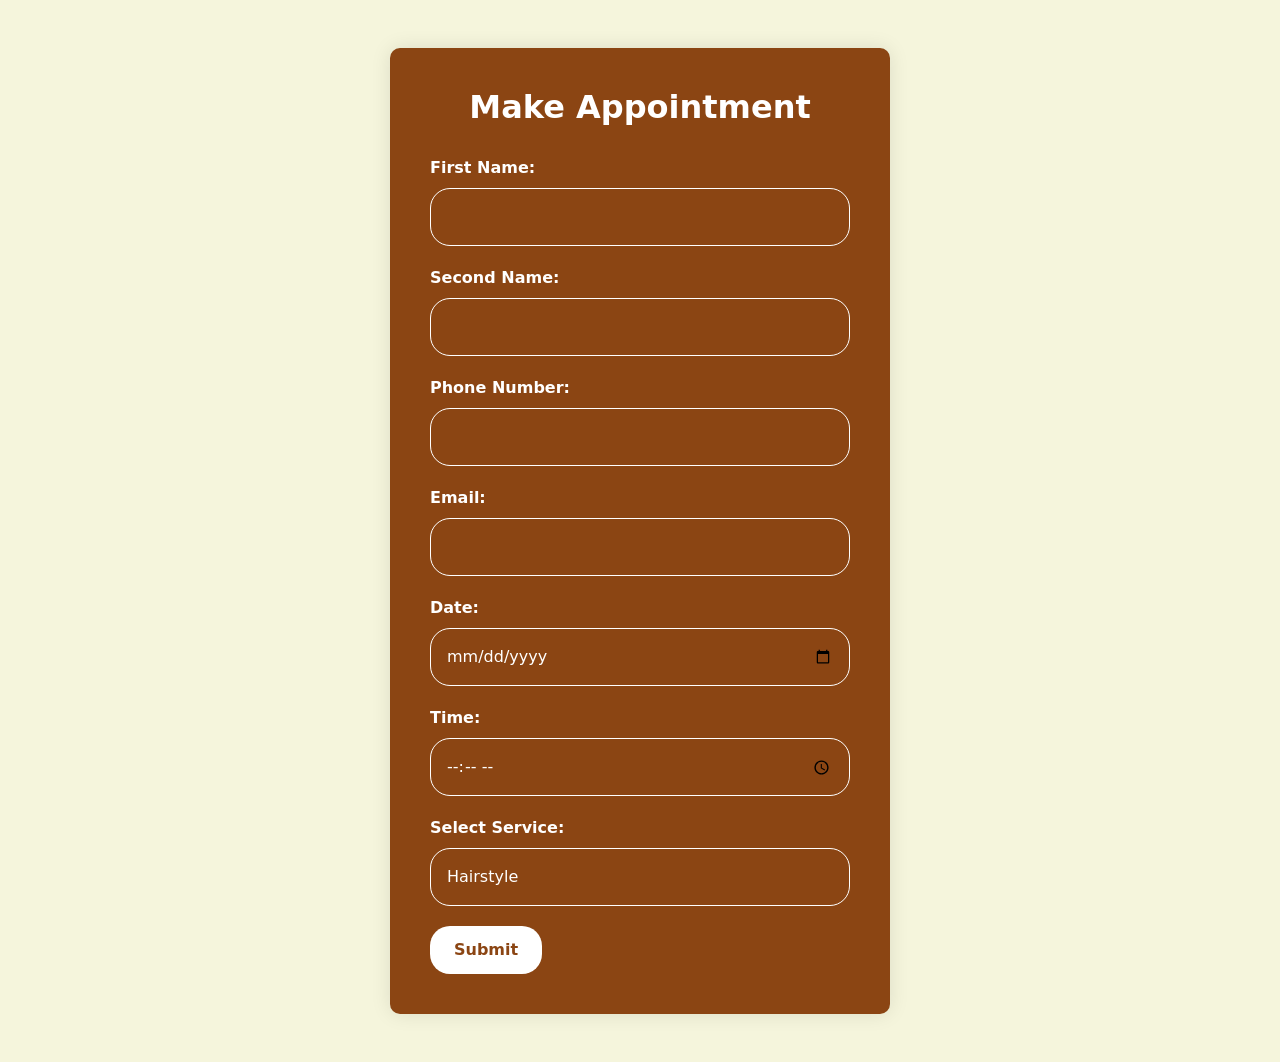
<file: SalonProjectV1/demo/src/main/resources/templates/add_customer.html>
<!DOCTYPE html>
<html lang="en" xmlns:th="http://www.thymeleaf.org">
<head>
    <meta charset="UTF-8">
    <title>Add Customer</title>
    <!-- Bootstrap 5 CSS -->
    <link rel="stylesheet" href="https://cdn.jsdelivr.net/npm/bootstrap@5.7.0/dist/css/bootstrap.min.css">
    <!-- Animate.css -->
    <link rel="stylesheet" href="https://cdnjs.cloudflare.com/ajax/libs/animate.css/4.1.1/animate.min.css">
    <!-- Custom CSS -->
    <style>
        body {
            background-color: beige;
        }

        .form-container {
            max-width: 500px;
            padding: 40px;
            border-radius: 10px;
            box-shadow: 0 0 20px rgba(0, 0, 0, 0.1);
            animation: fadeInAnimation 1s ease-in-out;
            background-color: #8B4513;
            margin: 0 auto;
        }

        .form-container h2 {
            font-weight: bold;
            text-align: center;
            color: #ffffff;
            margin-bottom: 30px;
        }

        .form-container .form-group {
            margin-bottom: 20px;
        }

        .form-container label {
            font-weight: bold;
            font-size: 16px;
            display: block;
            margin-bottom: 8px;
            color: #ffffff;
        }

        .form-container .form-control {
            border-radius: 20px;
            padding: 16px;
            font-size: 16px;
            box-shadow: none;
            border: 1px solid #ffffff;
            background-color: transparent;
            color: #ffffff;
        }

        .form-container .form-control:focus {
            box-shadow: none;
            border-color: #ffffff;
        }

        .form-container .btn-primary {
            background-color: #ffffff;
            border: none;
            border-radius: 20px;
            padding: 12px 24px;
            font-size: 16px;
            font-weight: bold;
            transition: background-color 0.3s ease;
            color: #8B4513;
        }

        .form-container .btn-primary:hover {
            background-color: #e1e1e1;
        }

        /* Additional animations and hover effects */
        .form-container .form-group input,
        .form-container .form-group textarea {
            transition: border-color 0.3s ease;
        }

        .form-container .form-group input:focus,
        .form-container .form-group textarea:focus {
            border-color: #ffffff;
        }

        .form-container .form-group label {
            transition: color 0.3s ease;
        }

        .form-container .form-group:hover label {
            color: #ffffff;
        }
    </style>
</head>
<body>
    <div class="container py-5">
        <div class="form-container animate__animated animate__fadeIn">
            <h2>Make Appointment</h2>
            <form action="/addCustomer" method="post">
                <div class="form-group">
                    <label for="firstName">First Name:</label>
                    <input type="text" id="firstName" name="firstName" class="form-control">
                </div>
                <div class="form-group">
                    <label for="secondName">Second Name:</label>
                    <input type="text" id="secondName" name="secondName" class="form-control">
                </div>
                <div class="form-group">
                    <label for="phoneNumber">Phone Number:</label>
                    <input type="text" id="phoneNumber" name="phoneNumber" class="form-control">
                </div>
                <div class="form-group">
                    <label for="email">Email:</label>
                    <input type="email" id="email" name="email" class="form-control">
                </div>
                <div class="form-group">
                    <label for="date">Date:</label>
                    <input type="date" id="date" name="date" class="form-control">
                </div>
                <div class="form-group">
                    <label for="time">Time:</label>
                    <input type="time" id="time" name="time" class="form-control">
                </div>
                <div class="form-group">
                    <label for="message">Select Service:</label>
                    <select class="form-control" id="message" name="message">
                        <option>Hairstyle</option>
                        <option>Styling</option>
                        <option>Manicure</option>
                        <option>Pedicure</option>
                    </select>
                </div>
                <button type="submit" class="btn btn-primary">Submit</button>
            </form>
        </div>
    </div>
</body>
</html>
</file>
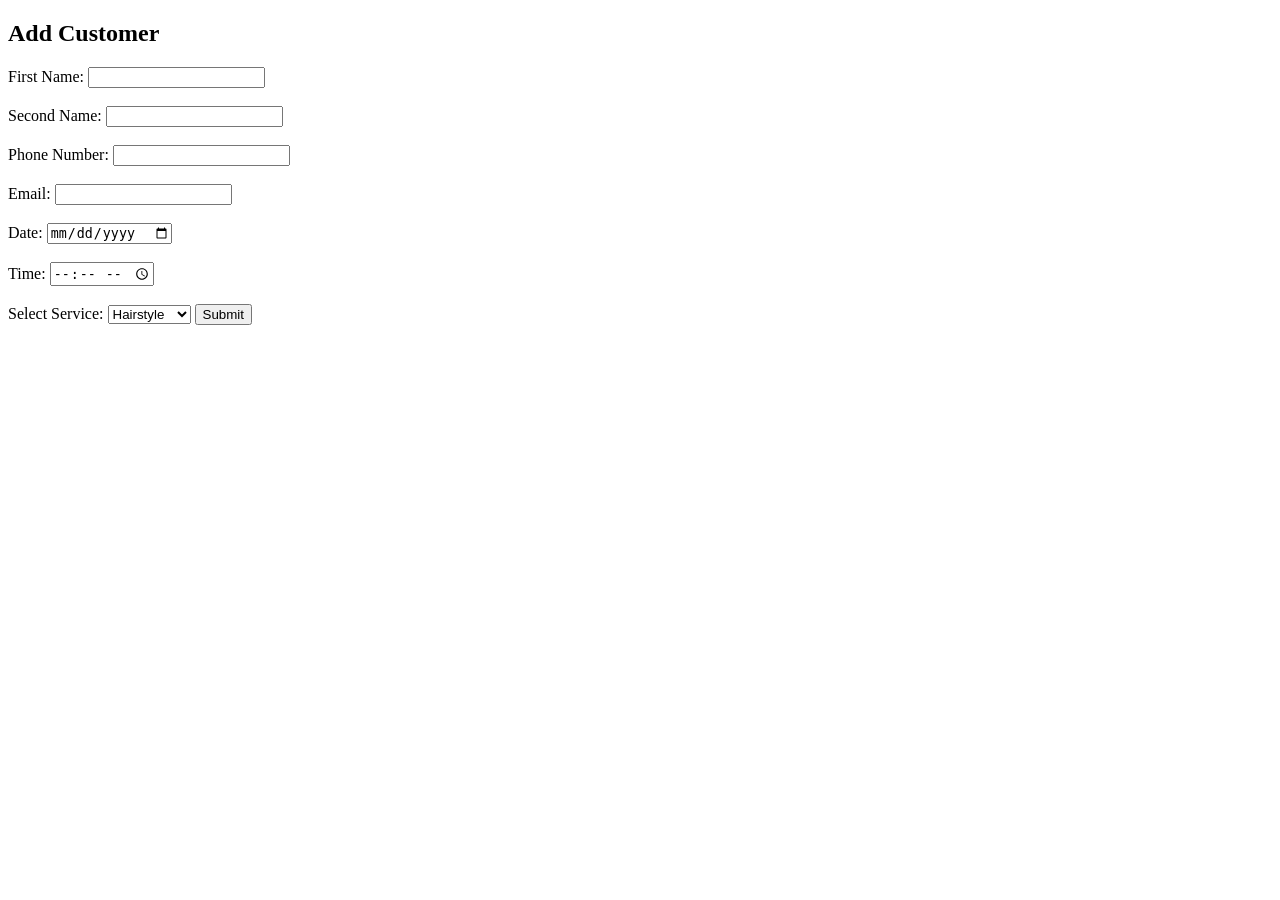
<file: SalonProjectV1/demo/src/main/resources/templates/add_customer1.html>
<!DOCTYPE html>
<html lang="en" xmlns:th="http://www.thymeleaf.org">
<head>
    <meta charset="UTF-8">
    <title>Add Customer</title>
</head>
<body>
    <h2>Add Customer</h2>
    <form action="/addCustomer" method="post" th:object="${customer}">
        <label for="firstName">First Name:</label>
        <input type="text" id="firstName" name="firstName" th:field="*{firstName}"><br><br>
        
        <label for="secondName">Second Name:</label>
        <input type="text" id="secondName" name="secondName" th:field="*{secondName}"><br><br>
        
        <label for="phoneNumber">Phone Number:</label>
        <input type="text" id="phoneNumber" name="phoneNumber" th:field="*{phoneNumber}"><br><br>
        
        <label for="email">Email:</label>
        <input type="email" id="email" name="email" th:field="*{email}"><br><br>
        
        <label for="date">Date:</label>
        <input type="date" id="date" name="date" th:field="*{date}"><br><br>
        
        <label for="time">Time:</label>
        <input type="time" id="time" name="time" th:field="*{time}"><br><br>
        
      
            <label for="service">Select Service:</label>
            <select class="form-control" th:field="*{service}">
                <option>Hairstyle </option>
                <option> Styling</option>
                <option>Manicure </option> 
                <option>>Pedicure</option>
            </select>
        <input type="submit" value="Submit">
    </form>
</body>
</html>
</file>
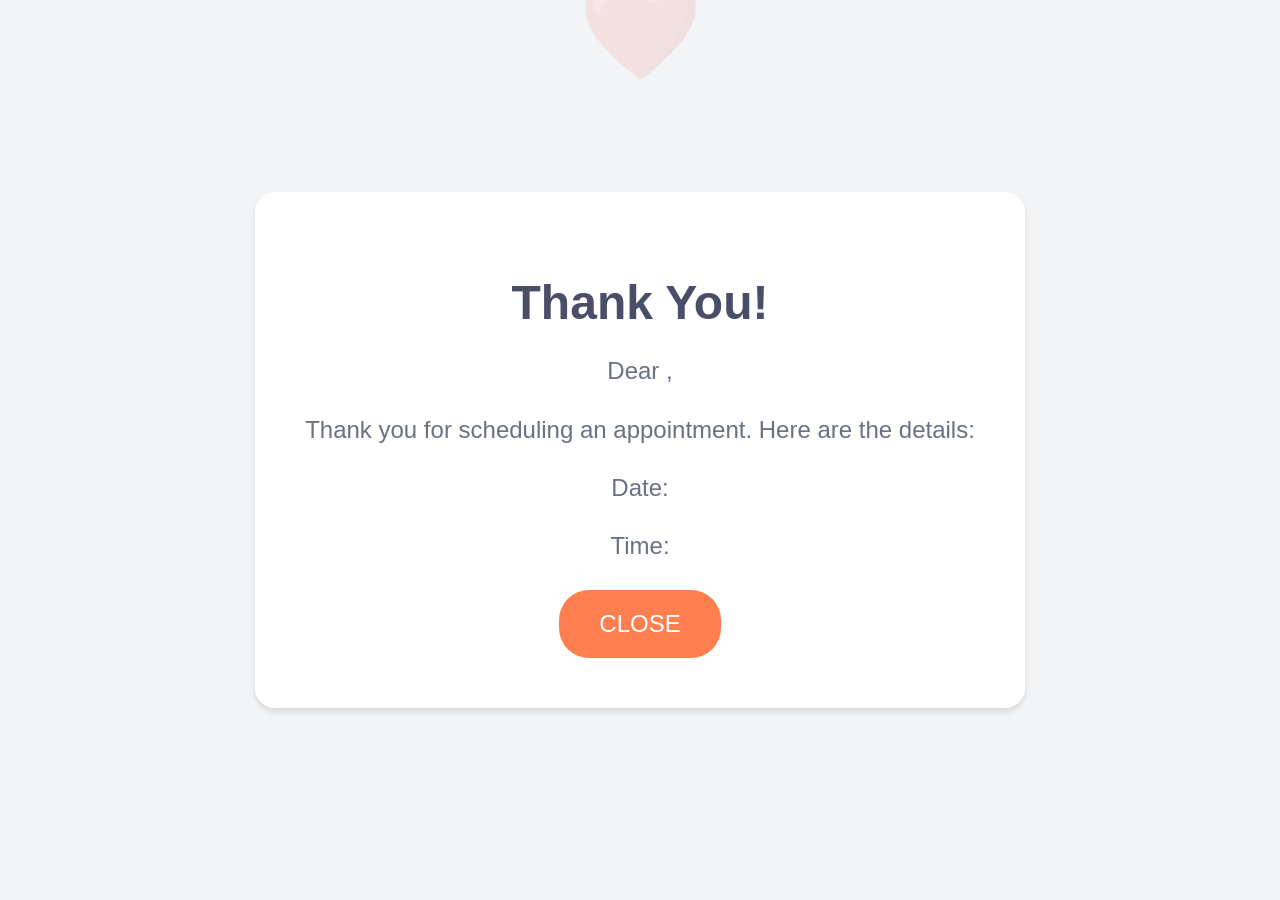
<file: SalonProjectV1/demo/src/main/resources/templates/appointment-success.html>
<!DOCTYPE html>
<html xmlns:th="http://www.thymeleaf.org">
<head>
    <meta charset="UTF-8">
    <meta name="viewport" content="width=device-width, initial-scale=1.0">
    <title>Thank You</title>
    <style>
        body {
            margin: 0;
            font-family: 'Arial', sans-serif;
            background-color: #f3f4f6;
            display: flex;
            justify-content: center;
            align-items: center;
            height: 100vh;
        }

        .container {
            background-color: #fff;
            border-radius: 20px;
            box-shadow: 0 4px 6px rgba(0, 0, 0, 0.1);
            padding: 50px;
            text-align: center;
        }

        h1 {
            font-size: 48px;
            color: #4a4e69;
            margin-bottom: 20px;
        }

        p {
            font-size: 24px;
            color: #6b7085;
            margin-bottom: 30px;
        }

        .name {
            font-weight: bold;
            color: #6b7085;
            font-size: 28px;
        }

        .btn {
            background-color: #ff7f51;
            color: #fff;
            border: none;
            border-radius: 30px;
            padding: 20px 40px;
            font-size: 24px;
            cursor: pointer;
            transition: background-color 0.3s ease;
            text-transform: uppercase;
        }

        .btn:hover {
            background-color: #ff6b38;
        }

        .decoration {
            position: absolute;
            top: -30px;
            left: 50%;
            transform: translateX(-50%);
            font-size: 100px;
            color: #ff7f51;
            opacity: 0.1;
        }

        @media (max-width: 768px) {
            .container {
                padding: 30px;
            }
            h1 {
                font-size: 36px;
            }
            p {
                font-size: 20px;
            }
            .name {
                font-size: 24px;
            }
            .btn {
                padding: 15px 30px;
                font-size: 20px;
            }
            .decoration {
                font-size: 60px;
                top: -20px;
            }
        }
    </style>
</head>
<body>
    <div class="decoration">❤️</div>
    <div class="container">
        <h1>Thank You!</h1>
        <p>Dear <span class="name" th:text="${name}"></span>,</p>
        <p>Thank you for scheduling an appointment. Here are the details:</p>
        <p>Date: <span th:text="${customer.date}"></span></p>
        <p>Time: <span th:text="${customer.time}"></span></p>
        <button class="btn" onclick="window.location.href='/index'">Close</button>
    </div>
</body>
</html>
</file>
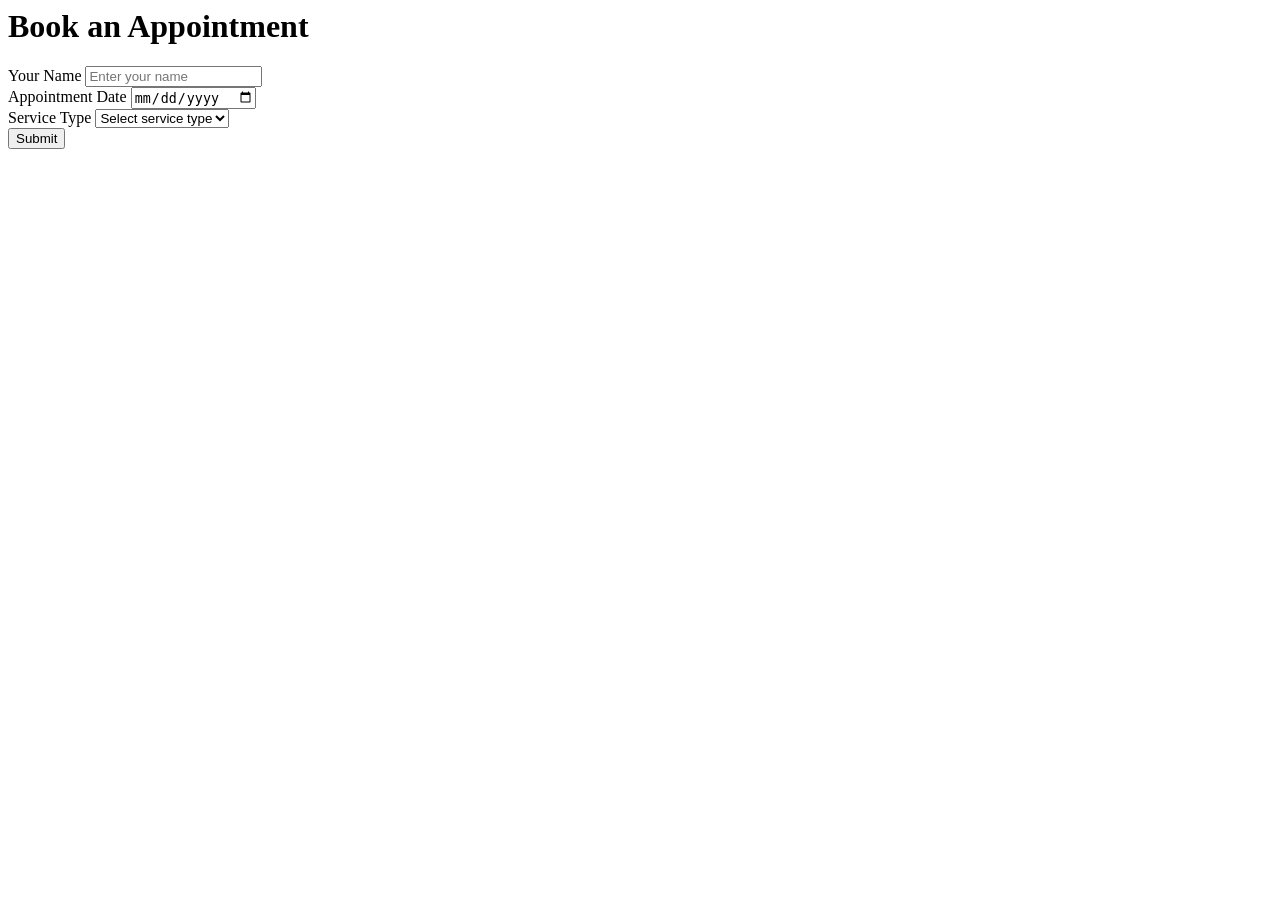
<file: SalonProjectV1/demo/src/main/resources/templates/appointment.html>
<body>
    <div class="container">
        <h1>Book an Appointment</h1>

        <form action="/submitAppointment" method="post">
        
            <div class="mb-3">
                <label for="customerName" class="form-label">Your Name</label>
                <input type="text" class="form-control" id="customerName" placeholder="Enter your name">
            </div>
            <div class="mb-3">
                <label for="appointmentDate" class="form-label">Appointment Date</label>
                <input type="date" class="form-control" id="appointmentDate">
            </div>
            <div class="mb-3">
                <label for="serviceType" class="form-label">Service Type</label>
                <select class="form-select" id="serviceType">
                    <option selected>Select service type</option>
                    <option value="haircut">Haircut</option>
                    <option value="manicure">Manicure</option>
                    <option value="pedicure">Pedicure</option>
                </select>
            </div>
            <button type="submit" class="btn btn-primary">Submit</button>
        </form>
    </div>
</body>
</file>
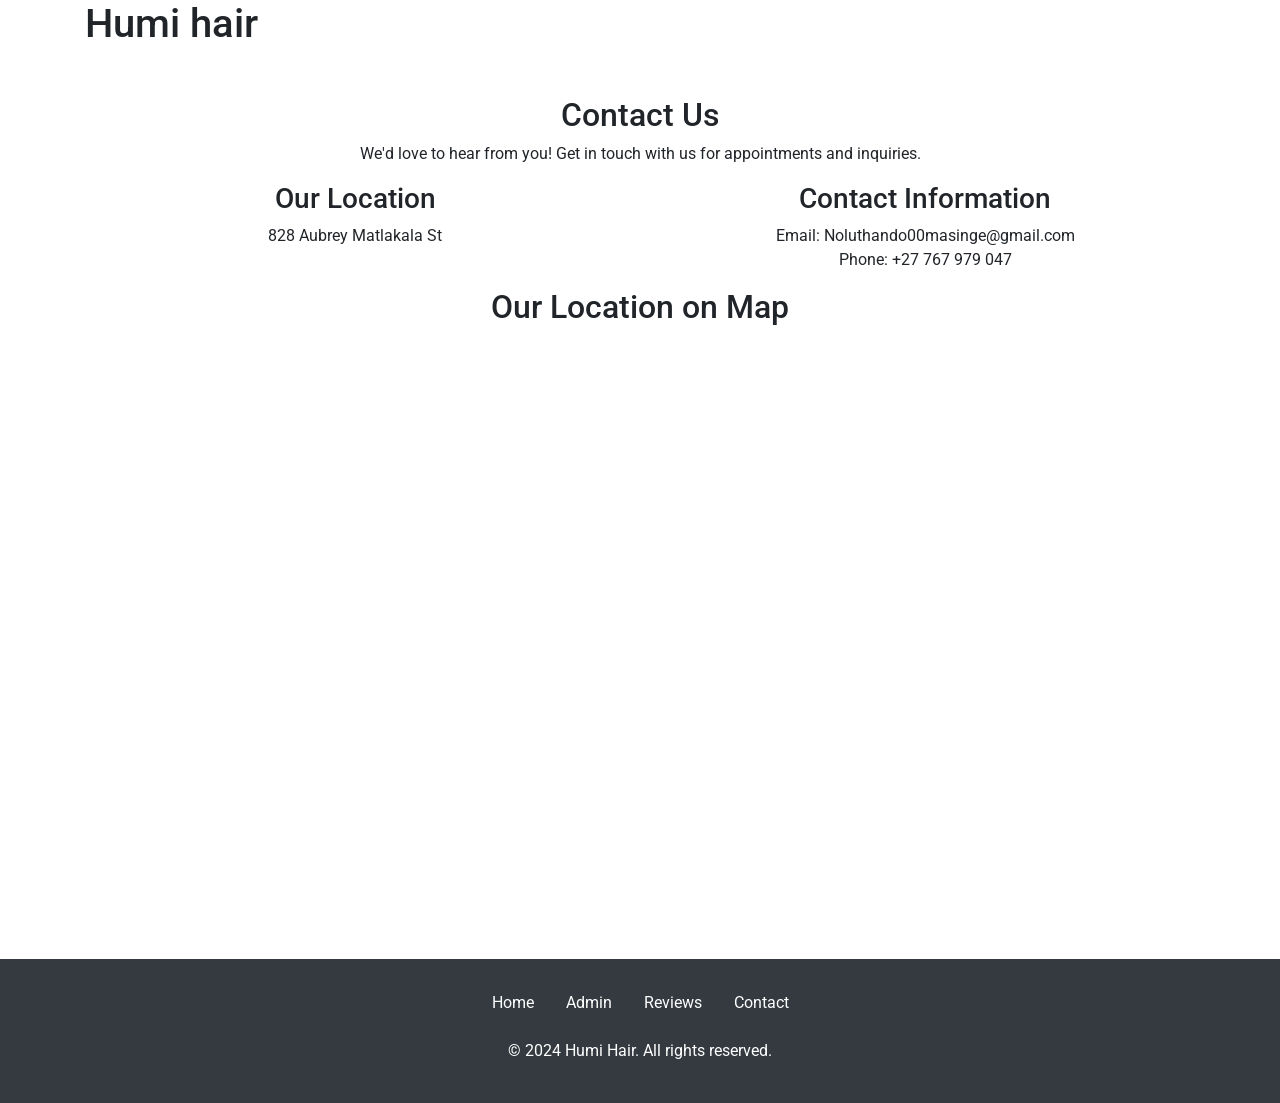
<file: SalonProjectV1/demo/src/main/resources/templates/contact.html>
<!DOCTYPE html>
<html lang="en">
<head>
    <meta charset="UTF-8">
    <meta name="viewport" content="width=device-width, initial-scale=1.0">
    <title>Contact Us - Humi Hairs</title>
    <link href="https://maxcdn.bootstrapcdn.com/bootstrap/4.5.2/css/bootstrap.min.css" rel="stylesheet">
    <link href="https://fonts.googleapis.com/css2?family=Playfair+Display:wght@400;700&family=Roboto:wght@400;700&display=swap" rel="stylesheet">
</head>
<body>
    <header>
        <div class="container">
            <h1>Humi hair</h1>
            <nav>
                <ul class="nav justify-content-center">
                    <li class="nav-item"><a class="nav-link text-white" href="index.html">Home</a></li>
                    <li class="nav-item"><a class="nav-link text-white" href="review.html">Reviews</a></li>
                    <li class="nav-item"><a class="nav-link text-white" href="contact.html">Contact</a></li>
                </ul>
            </nav>
        </div>
    </header>

    <section class="contact-info text-center">
        <div class="container">
            <h2>Contact Us</h2>
            <p>We'd love to hear from you! Get in touch with us for appointments and inquiries.</p>
            <div class="row">
                <div class="col-md-6">
                    <h3>Our Location</h3>
                    <p>828 Aubrey Matlakala St</p>
                </div>
                <div class="col-md-6">
                    <h3>Contact Information</h3>
                    <p>Email: Noluthando00masinge@gmail.com<br>Phone: +27 767 979 047</p>
                </div>
            </div>
        </div>
    </section>

    <section class="map">
        <div class="container">
            <h2 class="text-center">Our Location on Map</h2>
            <div class="embed-responsive embed-responsive-16by9">
                <iframe class="embed-responsive-item" src="https://www.google.com/maps/embed/v1/place?key=AIzaSyBKGtWEgBxMNsbnCPNjpRXW6uEdjuVCWpo&q=-25.540462518517035, 28.098262815345137" allowfullscreen></iframe>
            </div>
        </div>
    </section>

    <footer class="text-center bg-dark text-white py-4">
        <div class="container">
            <nav>
                <ul class="nav justify-content-center mb-3">
                    <li class="nav-item"><a class="nav-link text-white" href="index.html">Home</a></li>
                    <li class="nav-item"><a class="nav-link text-white" href="login.html">Admin</a></li>
                    <li class="nav-item"><a class="nav-link text-white" href="review.html">Reviews</a></li>
                    <li class="nav-item"><a class="nav-link text-white" href="contact.html">Contact</a></li>
                </ul>
            </nav>
            <p>&copy; 2024 Humi Hair. All rights reserved.</p>
        </div>
    </footer>

    <script src="https://code.jquery.com/jquery-3.5.1.slim.min.js"></script>
    <script src="https://cdn.jsdelivr.net/npm/bootstrap@4.5.2/dist/js/bootstrap.bundle.min.js"></script>
</body>
</html>
</file>
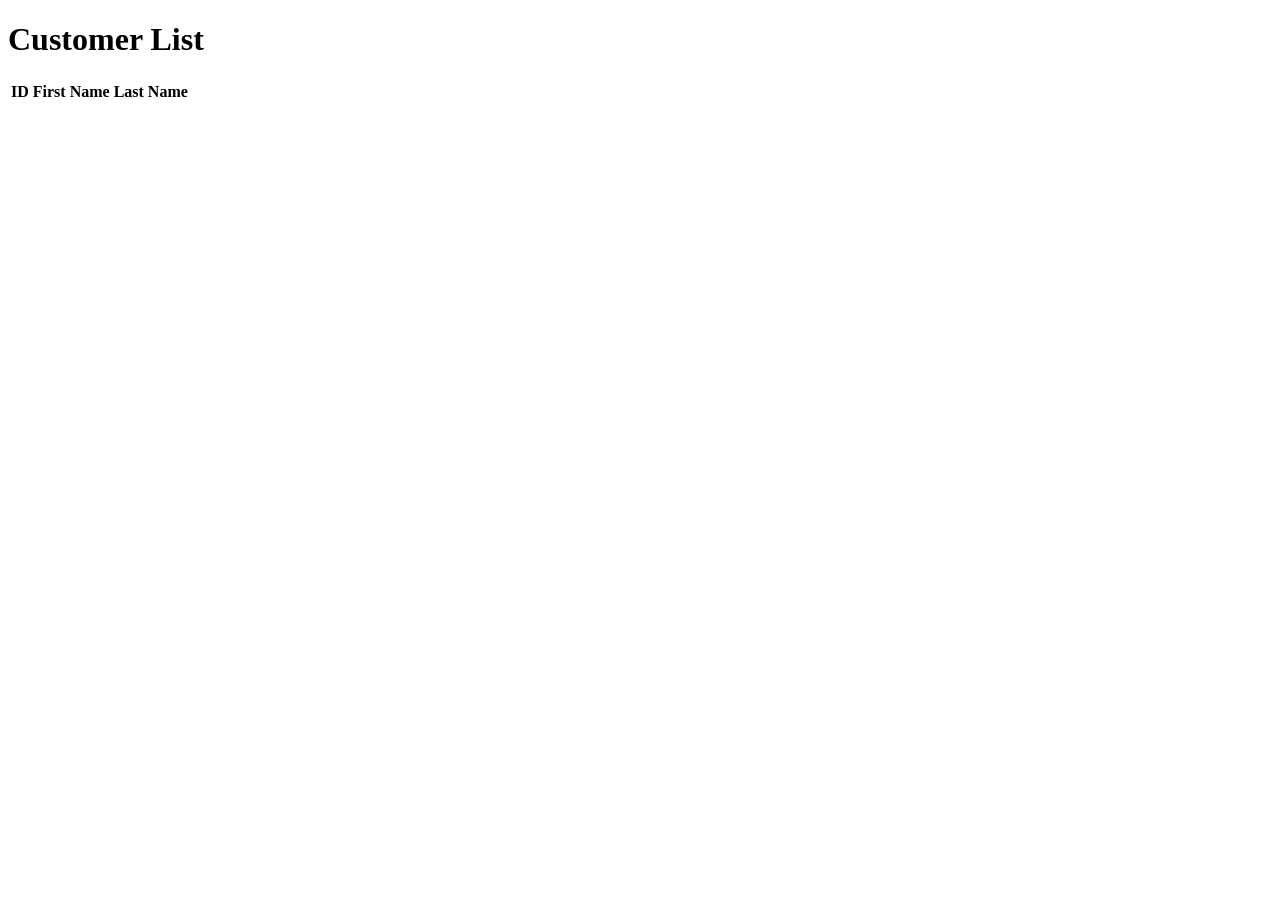
<file: SalonProjectV1/demo/src/main/resources/templates/customers.html>
<!DOCTYPE html>
<html lang="en" xmlns:th="http://www.thymeleaf.org">
<head>
    <meta charset="UTF-8">
    <meta name="viewport" content="width=device-width, initial-scale=1.0">
    <title>Customers</title>
</head>
<body>
    <h1>Customer List</h1>
    <table>
        <thead>
            <tr>
                <th>ID</th>
                <th>First Name</th>
                <th>Last Name</th>
            </tr>
        </thead>
        <tbody>
            <tr th:each="customer : ${customers}">
                <td th:text="${customer.id}"></td>
                <td th:text="${customer.firstName}"></td>
                <td th:text="${customer.lastName}"></td>
            </tr>
        </tbody>
    </table>
</body>
</html>
</file>
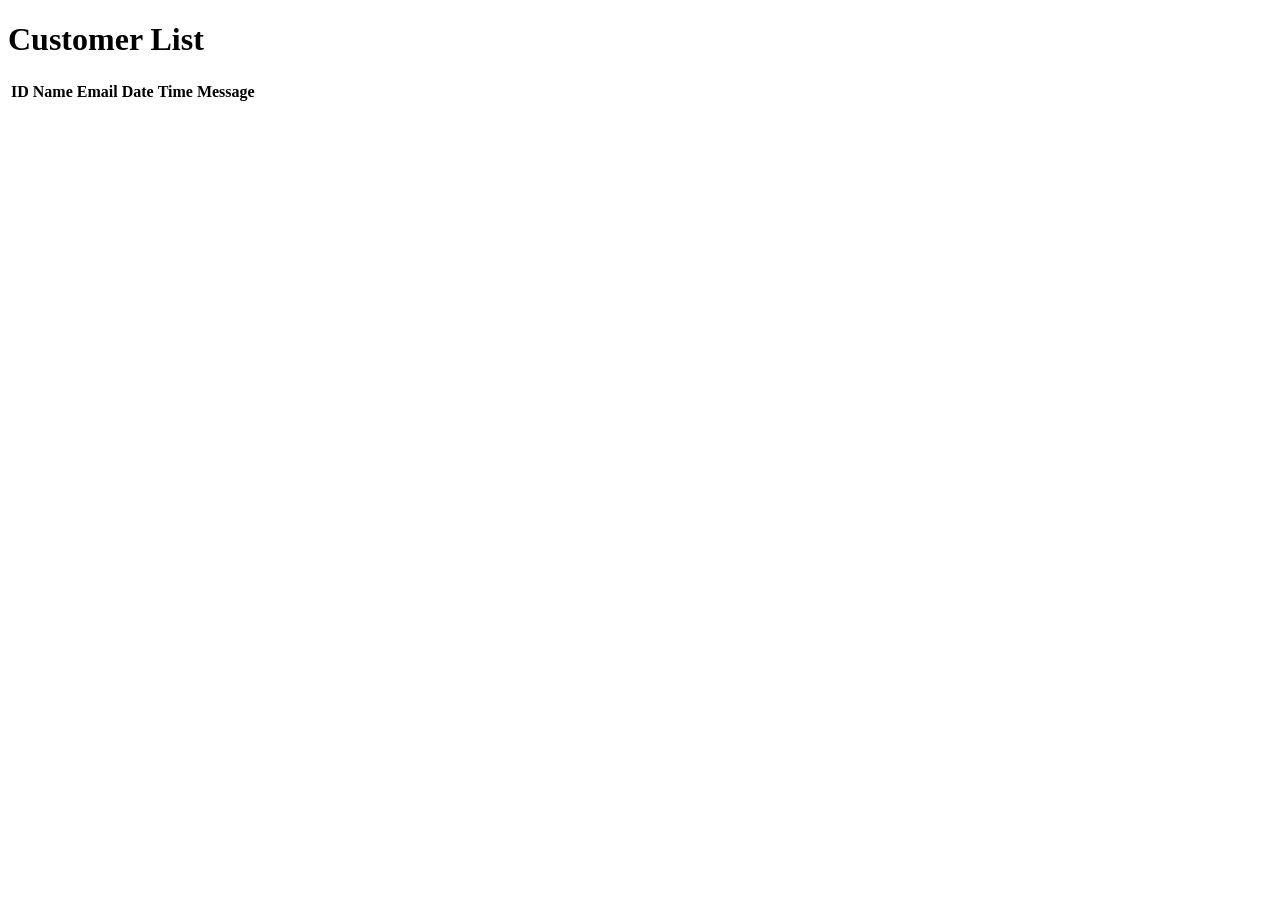
<file: SalonProjectV1/demo/src/main/resources/templates/home.html>
<!DOCTYPE html>
<html xmlns:th="http://www.thymeleaf.org">
<head>
  <title>Home</title>
</head>
<body>
  <h1>Customer List</h1>
  <table>
    <tr>
      <th>ID</th>
      <th>Name</th>
      <th>Email</th>
      <th>Date</th>
      <th>Time</th>
      <th>Message</th>
    </tr>
    <tr th:each="customer : ${customers}">
      <td th:text="${customer.id}"></td>
      <td th:text="${customer.firstName} + ' ' + ${customer.secondName}"></td>
      <td th:text="${customer.email}"></td>
      <td th:text="${customer.date}"></td>
      <td th:text="${customer.time}"></td>
      <td th:text="${customer.message}"></td>
    </tr>
  </table>
</body>
</html>
</file>
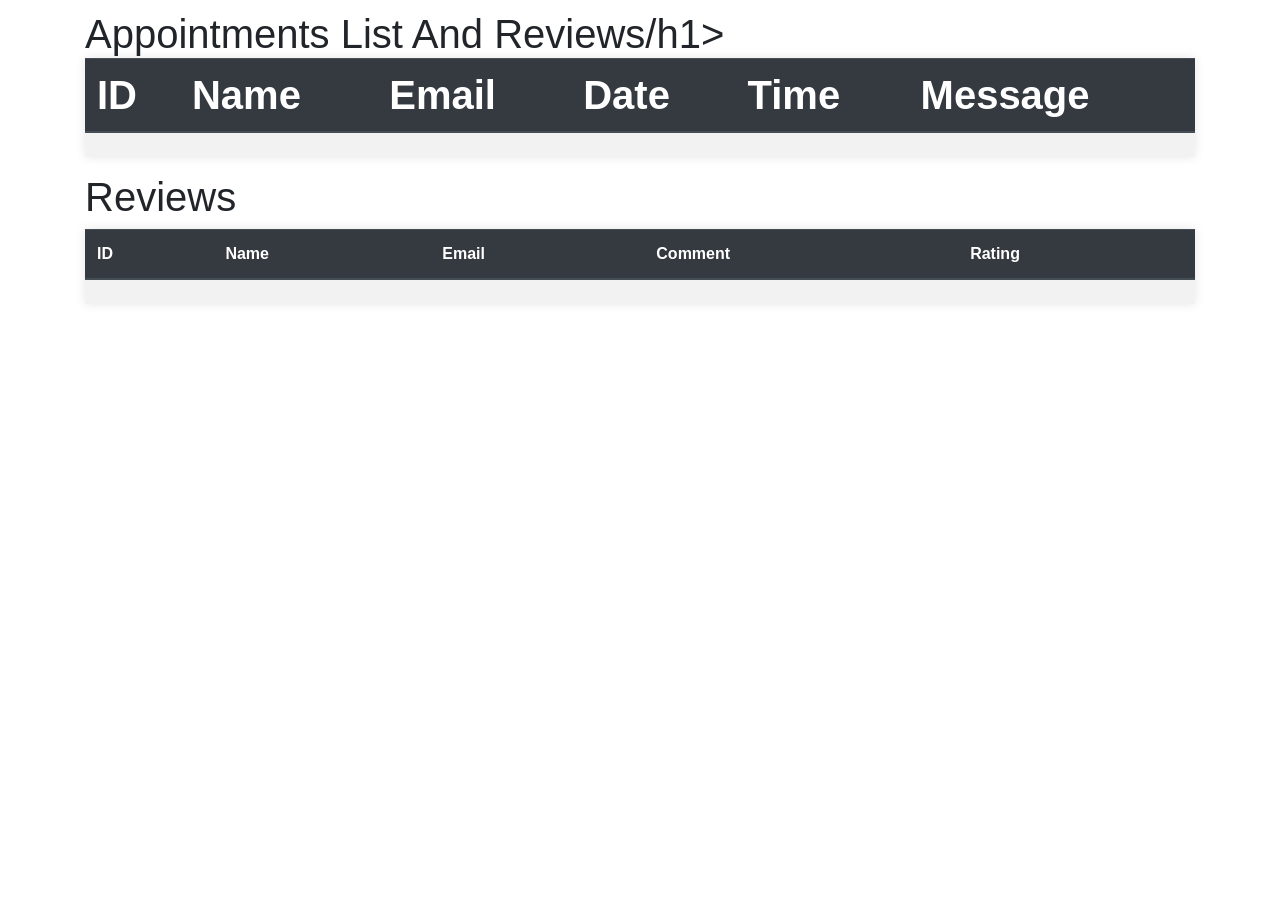
<file: SalonProjectV1/demo/src/main/resources/templates/outcome.html>
<!DOCTYPE html>
<html xmlns:th="http://www.thymeleaf.org">
<head>
    <title>Outcome</title>
    <link rel="stylesheet" href="https://stackpath.bootstrapcdn.com/bootstrap/4.5.2/css/bootstrap.min.css">
    <style>
        .container {
            margin-top: 10px;
        }

        .admin-table {
            box-shadow: 0 0 10px rgba(0, 0, 0, 0.1);
            animation: fade-in 0.5s ease-in-out;
        }

        @keyframes fade-in {
            0% {
                opacity: 0;
                transform: translateY(20px);
            }
            100% {
                opacity: 1;
                transform: translateY(0);
            }
        }
    </style>
</head>
<body>
    <div class="container">
        <h1>Appointments List And Reviews/h1>
        <table class="table table-striped admin-table">
            <thead class="thead-dark">
                <tr>
                    <th>ID</th>
                    <th>Name</th>
                    <th>Email</th>
                    <th>Date</th>
                    <th>Time</th>
                    <th>Message</th>
                </tr>
            </thead>
            <tbody>
                <tr th:each="customer : ${customers}">
                    <td th:text="${customer.id}"></td>
                    <td th:text="${customer.firstName} + ' ' + ${customer.secondName}"></td>
                    <td th:text="${customer.email}"></td>
                    <td th:text="${customer.date}"></td>
                    <td th:text="${customer.time}"></td>
                    <td th:text="${customer.message}"></td>
                </tr>
            </tbody>
        </table>

        <h1>Reviews</h1>
        <table class="table table-striped admin-table">
            <thead class="thead-dark">
                <tr>
                    <th>ID</th>
                    <th>Name</th>
                    <th>Email</th>
                    <th>Comment</th>
                    <th>Rating</th>
                </tr>
            </thead>
            <tbody>
                <tr th:each="review : ${reviews}">
                    <td th:text="${review.id}"></td>
                    <td th:text="${review.name}"></td>
                    <td th:text="${review.email}"></td>
                    <td th:text="${review.comment}"></td>
                    <td th:text="${review.rating}"></td>
                </tr>
            </tbody>
        </table>
    </div>
    <script src="https://stackpath.bootstrapcdn.com/bootstrap/4.5.2/js/bootstrap.min.js"></script>
</body>
</html>
</file>
